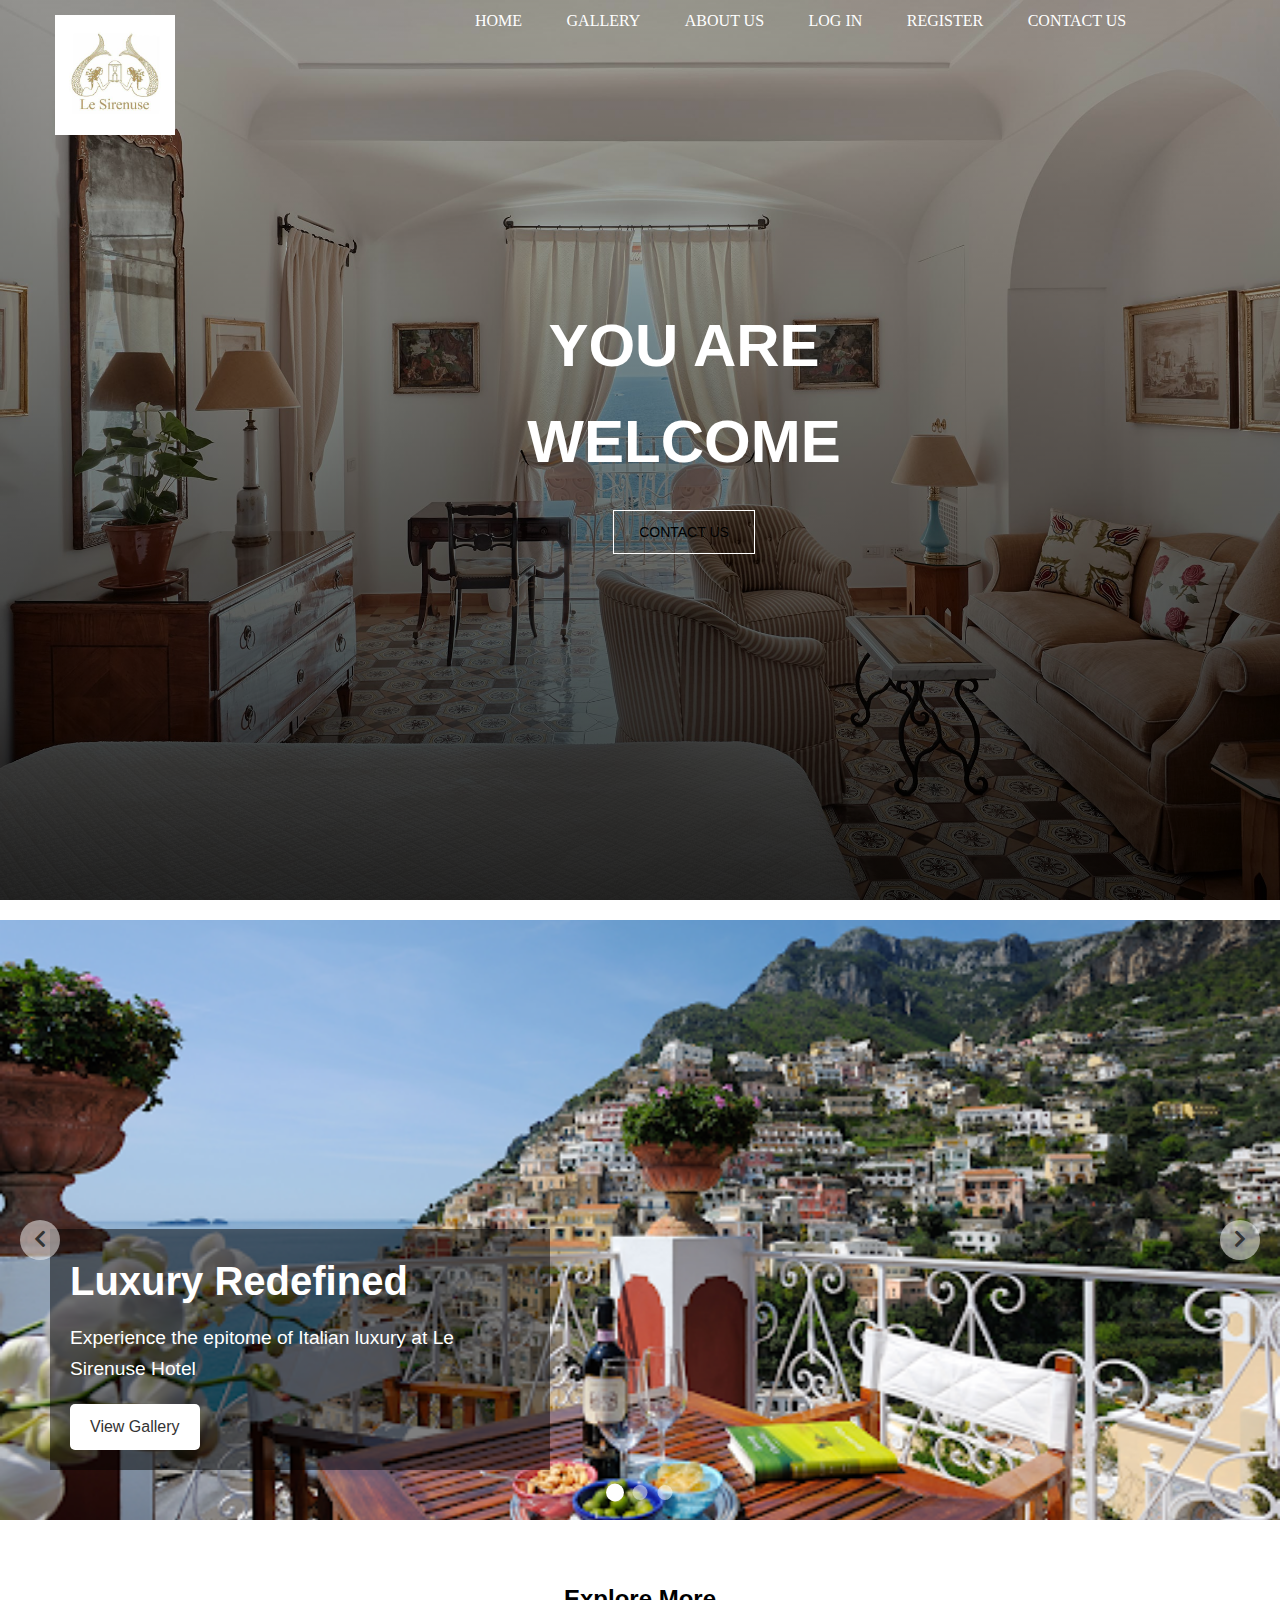
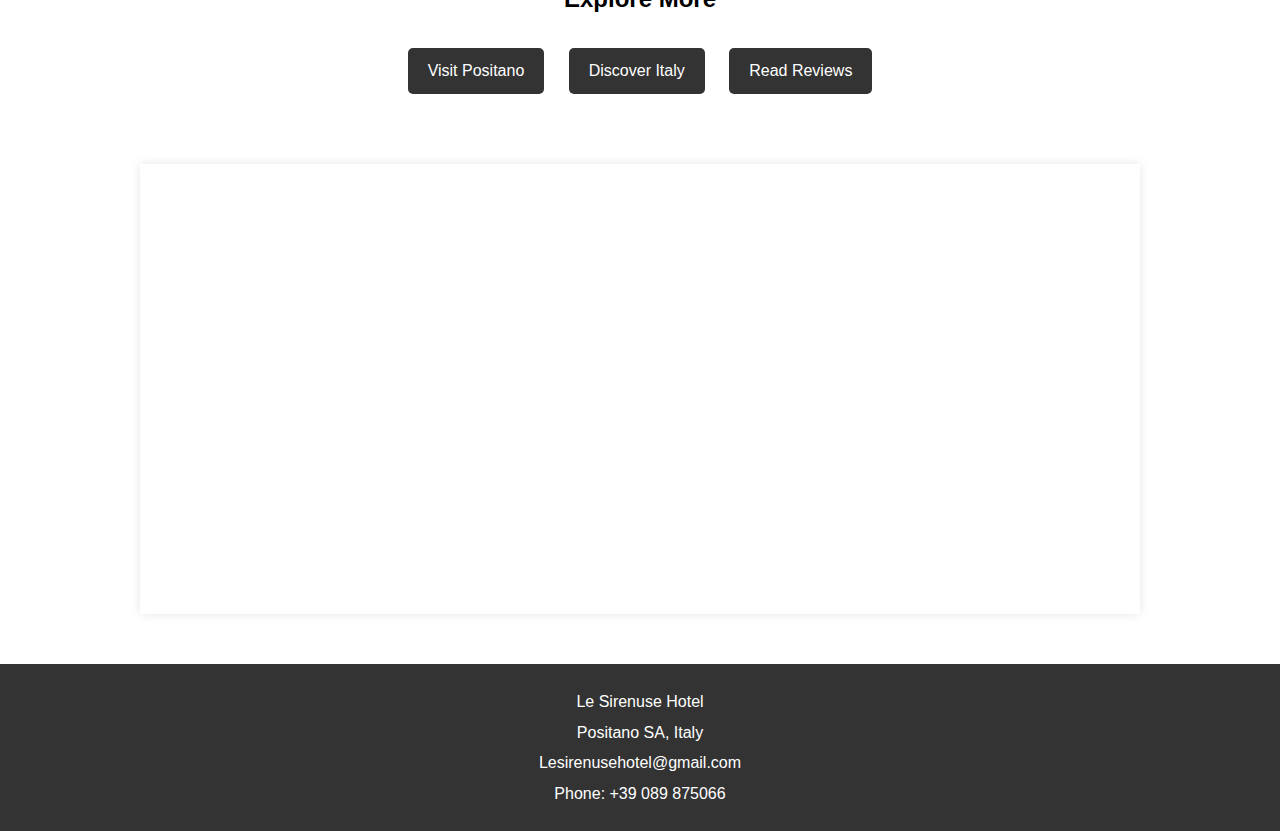
<file: Le Sirenuse Hotel/index.html>
<!DOCTYPE html>
<html>
<head>
	<title>Home Page</title>
	<link rel="stylesheet" type="text/css" href="css/style.css">
	<link rel="stylesheet" href="https://cdnjs.cloudflare.com/ajax/libs/font-awesome/5.15.3/css/all.min.css">
</head>
<body>     
<header>
    <div class="wrapper">
        <div class="logo">
            <img src="images/logo.png" alt="">
        </div>
        
        <ul class="nav-area">
            <li><a href="#">Home</a></li>
            <li><a href="gallery.html">Gallery</a></li>
            <li><a href="aboutus.html">About us</a></li>
            <li><a href="login.html">Log in</a></li>
            <li><a href="register.html">Register</a></li>
            <li><a href="contact.html">Contact Us</a></li>
        </ul>
    </div>


<div class="welcome-text">
    <h1>You Are Welcome</h1>
    <p><a href="contact.html">Contact US</a></p>
</div>
</header>

<div class="slider">
    <div class="slide active">
        <img src="images/a.jpg" alt="Hotel Exterior">
        <div class="slide-content">
            <h2>Luxury Redefined</h2>
            <p>Experience the epitome of Italian luxury at Le Sirenuse Hotel</p>
            <a href="gallery.html">View Gallery</a>
        </div>
    </div>
    <div class="slide">
        <img src="images/d.jpg" alt="Luxury Room">
        <div class="slide-content">
            <h2>Elegant Accommodations</h2>
            <p>Our rooms offer breathtaking views and unparalleled comfort</p>
            <a href="aboutus.html">Learn More</a>
        </div>
    </div>
    <div class="slide">
        <img src="images/s.jpg" alt="Swimming Pool">
        <div class="slide-content">
            <h2>Unforgettable Experiences</h2>
            <p>Create lasting memories in our world-class facilities</p>
            <a href="contact.html">Book Now</a>
        </div>
    </div>
    
    <div class="slider-controls">
        <button class="prev-slide"><i class="fas fa-chevron-left"></i></button>
        <button class="next-slide"><i class="fas fa-chevron-right"></i></button>
    </div>
    
    <div class="slider-nav">
        <button class="active"></button>
        <button></button>
        <button></button>
    </div>
</div>

<div class="external-links">
    <h2>Explore More</h2>
    <a href="https://www.positano.com" target="_blank">Visit Positano</a>
    <a href="https://www.italia.it/en" target="_blank">Discover Italy</a>
    <a href="https://www.tripadvisor.com/Hotel_Review-g194862-d195202-Reviews-Le_Sirenuse-Positano_Amalfi_Coast_Campania.html" target="_blank">Read Reviews</a>
</div>


<div class="map-container">
    <iframe src="https://www.google.com/maps/embed?pb=!1m14!1m8!1m3!1d12112.1836016026!2d14.4875927!3d40.6288697!3m2!1i1024!2i768!4f13.1!3m3!1m2!1s0x0%3A0xa86b9262929ea12!2sLe%20Sirenuse!5e0!3m2!1sen!2snp!4v1628563063760!5m2!1sen!2snp" width="1000" height="450" allowfullscreen="" loading="lazy"></iframe>
</div>

<footer>
    <p>Le Sirenuse Hotel</p>
    <p>Positano SA, Italy</p>
    <p>Lesirenusehotel@gmail.com</p>
    <p>Phone: ‪+39 089 875066‬</p>
</footer>

<script>
    let currentSlide = 0;
    const slides = document.querySelectorAll('.slide');
    const buttons = document.querySelectorAll('.slider-nav button');
    const prevButton = document.querySelector('.prev-slide');
    const nextButton = document.querySelector('.next-slide');

    function showSlide(index) {
        slides.forEach(slide => slide.classList.remove('active'));
        buttons.forEach(button => button.classList.remove('active'));
        
        slides[index].classList.add('active');
        buttons[index].classList.add('active');
    }

    function nextSlide() {
        currentSlide = (currentSlide + 1) % slides.length;
        showSlide(currentSlide);
    }

    function prevSlide() {
        currentSlide = (currentSlide - 1 + slides.length) % slides.length;
        showSlide(currentSlide);
    }

    // Change slide every 5 seconds
    let slideInterval = setInterval(nextSlide, 5000);

    // Add click handlers for navigation buttons
    buttons.forEach((button, index) => {
        button.addEventListener('click', () => {
            currentSlide = index;
            showSlide(currentSlide);
            clearInterval(slideInterval);
            slideInterval = setInterval(nextSlide, 5000);
        });
    });

    // Add click handlers for prev/next buttons
    prevButton.addEventListener('click', () => {
        prevSlide();
        clearInterval(slideInterval);
        slideInterval = setInterval(nextSlide, 5000);
    });

    nextButton.addEventListener('click', () => {
        nextSlide();
        clearInterval(slideInterval);
        slideInterval = setInterval(nextSlide, 5000);
    });
</script>

</body>
</html>
</file>
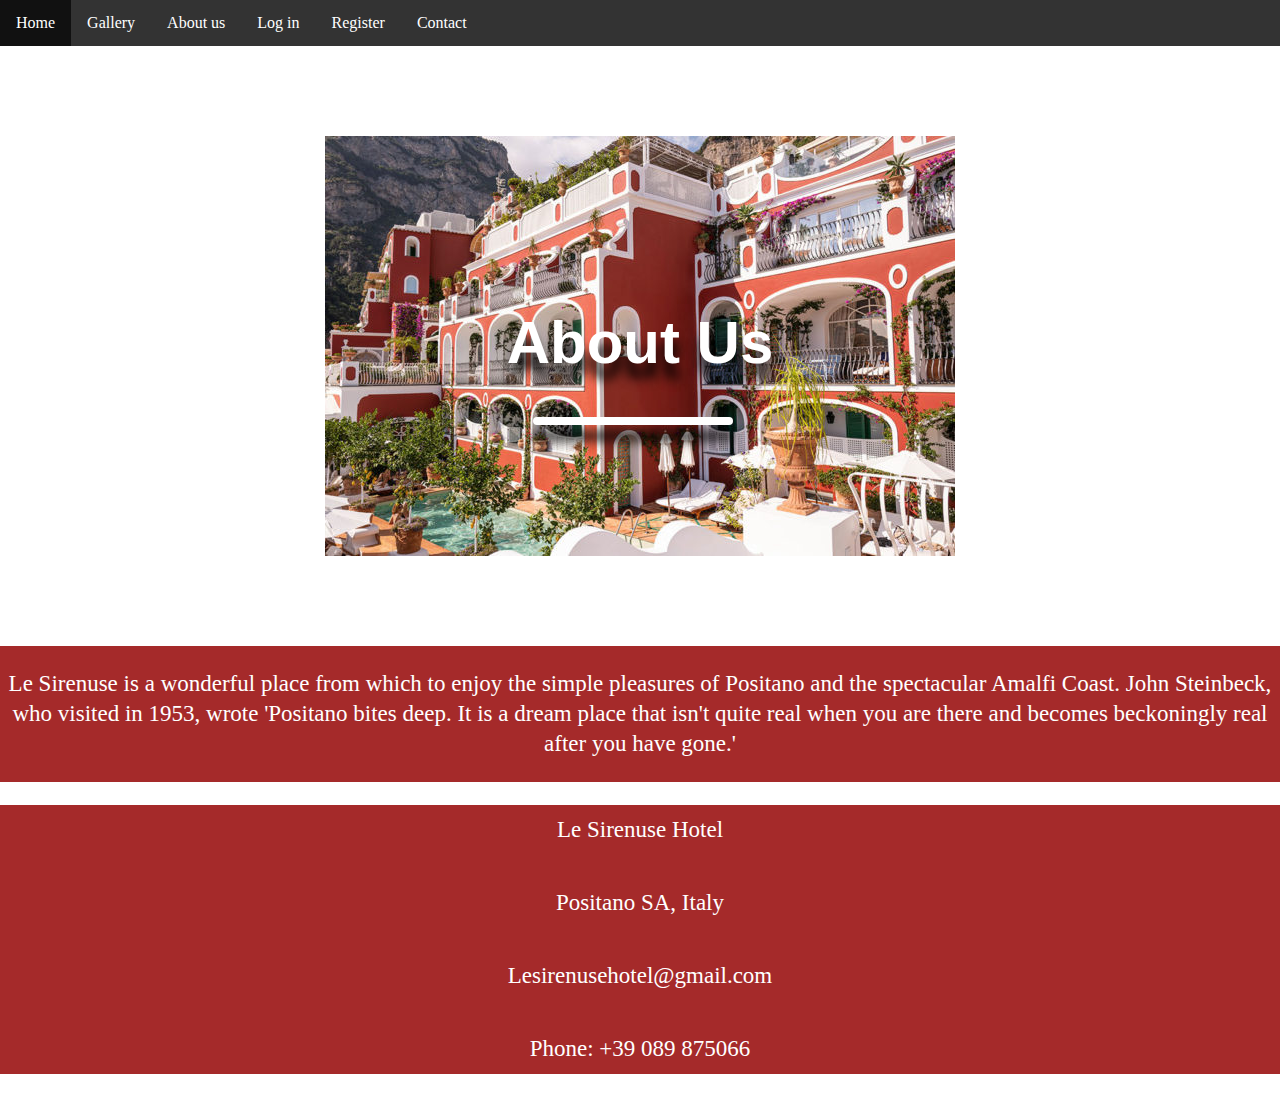
<file: Le Sirenuse Hotel/aboutus.html>
<!DOCTYPE html>
<html>
<head>
  <title>About us</title>
  <link rel="stylesheet" type="text/css" href="css/aboutus.css">
</head>
<body>
   <div class="menu">
     <ul>
       <li><a href="index.html">Home</a></li>
       <li><a href="gallery.html">Gallery</a></li>
       <li><a href="aboutus.html">About us</a></li>
       <li><a href="login.html">Log in</a></li>
       <li><a href="register.html">Register</a></li>
       <li><a href="contact.html" style="color:white; text-decoration:none;">Contact</a></li>
   </ul>
    </div>
  <div class="container">

    <div class="about">
      <div class="text">
        <h1>About Us</h1>
        <div class="line"></div>
      </div>

    </div>
    <div class="content">
      <p>Le Sirenuse is a wonderful place from which to enjoy the simple pleasures of Positano and the spectacular Amalfi Coast. John Steinbeck, who visited in 1953, wrote 'Positano bites deep. It is a dream place that isn't quite real when you are there and becomes beckoningly real after you have gone.'

    </p>
    </div>
    </div>
    <footer>
            <p align="center" fontsize="10">Le Sirenuse Hotel</p>
            <p align="center">Positano SA, Italy</p>
            <p align="center">Lesirenusehotel@gmail.com</p>
            <p align="center">Phone: +39 089 875066</p>
        </footer>
</body>
</html>
</file>
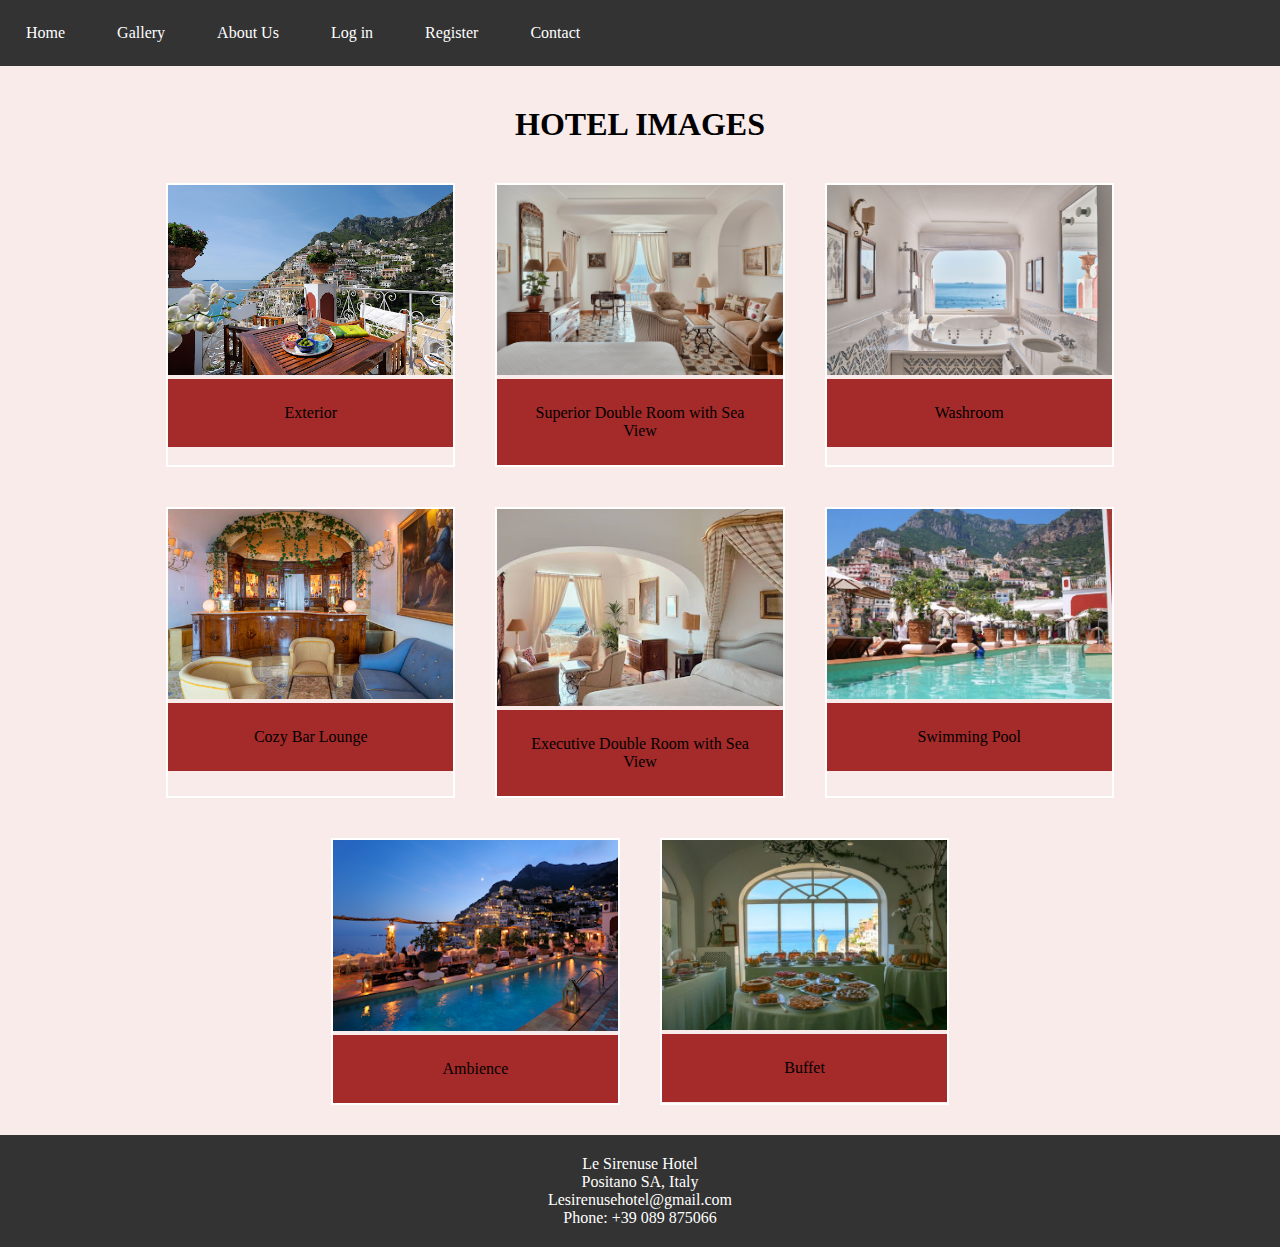
<file: Le Sirenuse Hotel/gallery.html>
<!DOCTYPE html>
<html lang="en">
<head>
  <meta charset="UTF-8">
  <title>Gallery Section</title>
  <link rel="stylesheet" type="text/css" href="css/gallery.css">
</head>
<body>

  <!-- Navigation -->
  <nav>
    <ul style="list-style-type:none; display:flex; gap: 20px; background-color: #333; padding: 10px;">
      <li><a href="index.html" style="color:white; text-decoration:none;">Home</a></li>
      <li><a href="gallery.html" style="color:white; text-decoration:none;">Gallery</a></li>
      <li><a href="aboutus.html" style="color:white; text-decoration:none;">About Us</a></li>
      <li><a href="login.html" style="color:white; text-decoration:none;">Log in</a></li>
      <li><a href="register.html" style="color:white; text-decoration:none;">Register</a></li>
      <li><a href="contact.html" style="color:white; text-decoration:none;">Contact</a></li>
    </ul>
  </nav>

  <h1 style="text-align: center; margin-top: 30px;">HOTEL IMAGES</h1>

  <!-- Gallery Section -->
  <div class="gallery-container" style="display: flex; flex-wrap: wrap; justify-content: center; gap: 20px; padding: 20px;">
    <div class="gallery">
      <a href="images/a.jpg" target="_blank"><img src="images/a.jpg" alt="Exterior"></a>
      <div class="des">Exterior</div>
    </div>
    <div class="gallery">
      <a href="images/d.jpg" target="_blank"><img src="images/d.jpg" alt="Sea View Room"></a>
      <div class="des">Superior Double Room with Sea View</div>
    </div>
    <div class="gallery">
      <a href="images/bathrooms.jpg" target="_blank"><img src="images/bathrooms.jpg" alt="Washroom"></a>
      <div class="des">Washroom</div>
    </div>
    <div class="gallery">
      <a href="images/heritage2.jpg" target="_blank"><img src="images/heritage2.jpg" alt="Lounge"></a>
      <div class="des">Cozy Bar Lounge</div>
    </div>
    <div class="gallery">
      <a href="images/u.jpg" target="_blank"><img src="images/u.jpg" alt="Executive Room"></a>
      <div class="des">Executive Double Room with Sea View</div>
    </div>
    <div class="gallery">
      <a href="images/s.jpg" target="_blank"><img src="images/s.jpg" alt="Pool"></a>
      <div class="des">Swimming Pool</div>
    </div>
    <div class="gallery">
      <a href="images/c.jpg" target="_blank"><img src="images/c.jpg" alt="Ambience"></a>
      <div class="des">Ambience</div>
    </div>
    <div class="gallery">
      <a href="images/I.jpg" target="_blank"><img src="images/I.jpg" alt="Buffet"></a>
      <div class="des">Buffet</div>
    </div>
  </div>

  <!-- Footer -->
  <footer style="background-color: #333; color: white; padding: 20px; text-align: center;">
    <p>Le Sirenuse Hotel</p>
    <p>Positano SA, Italy</p>
    <p>Lesirenusehotel@gmail.com</p>
    <p>Phone: +39 089 875066</p>
  </footer>

</body>
</html>
</file>
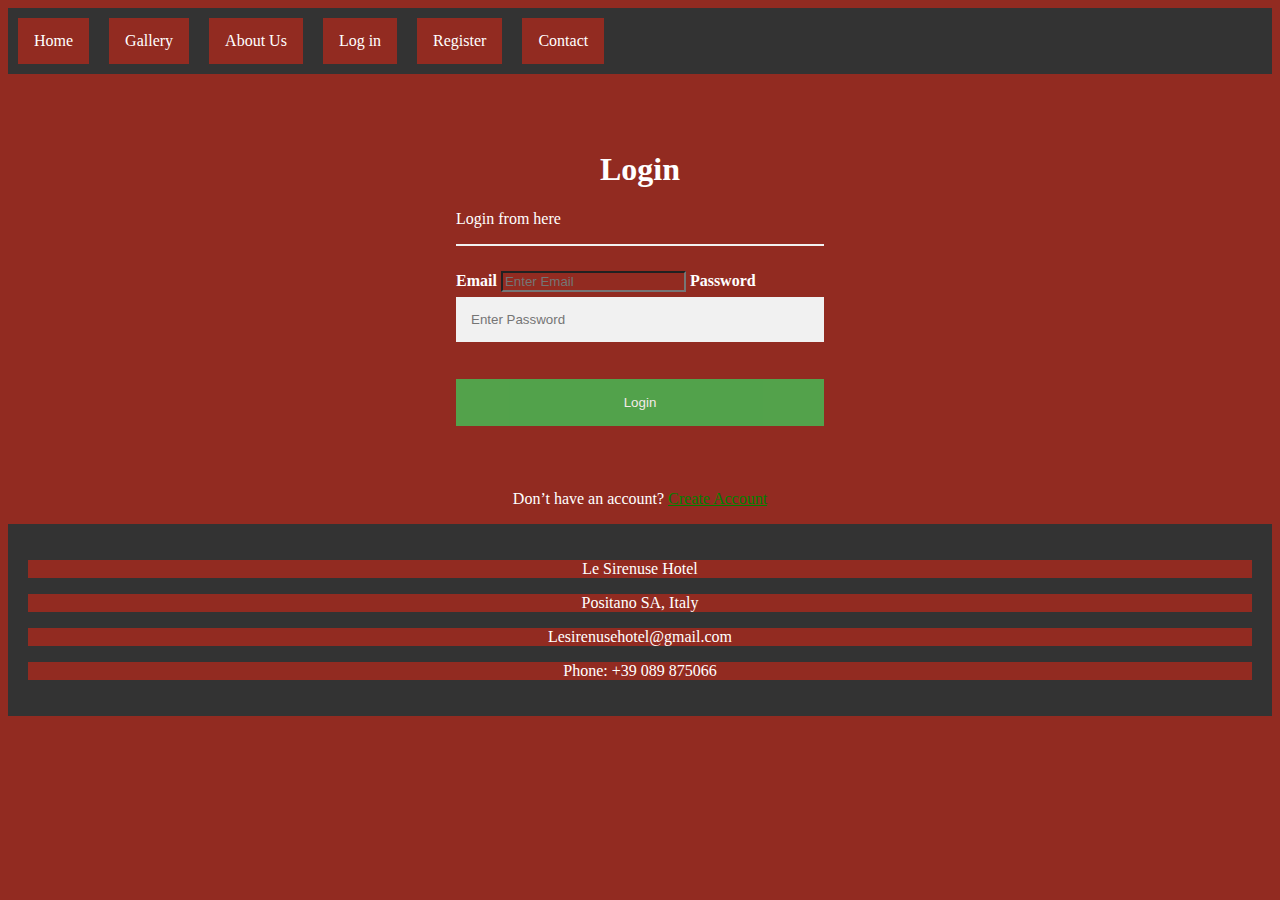
<file: Le Sirenuse Hotel/login.html>
<!DOCTYPE html>
<html lang="en">
<head>
  <meta charset="UTF-8">
  <title>Login</title>
  <link rel="stylesheet" type="text/css" href="css/login.css">
</head>
<body>

  <!-- Navigation -->
  <nav>
    <ul style="list-style-type: none; display: flex; gap: 20px; background-color: #333; padding: 10px;">
      <li><a href="index.html" style="color: white; text-decoration: none;">Home</a></li>
      <li><a href="gallery.html" style="color: white; text-decoration: none;">Gallery</a></li>
      <li><a href="aboutus.html" style="color: white; text-decoration: none;">About Us</a></li>
      <li><a href="login.html" style="color: white; text-decoration: none;">Log in</a></li>
      <li><a href="register.html" style="color: white; text-decoration: none;">Register</a></li>
      <li><a href="contact.html" style="color: white; text-decoration: none;">Contact</a></li>
    </ul>
  </nav>

  <!-- Login Form -->
  <div class="container" style="max-width: 400px; margin: 40px auto;">
    <h1>Login</h1>
    <p>Login from here</p>
    <hr>

    <form action="#" method="post">
      <label for="email"><b>Email</b></label>
      <input type="email" placeholder="Enter Email" name="email" id="email" required>

      <label for="psw"><b>Password</b></label>
      <input type="password" placeholder="Enter Password" name="psw" id="psw" required>

      <button type="submit" class="login" style="margin-top: 15px;">Login</button>
    </form>
  </div>

  <div class="signup" style="text-align: center; margin-top: 20px;">
    <p>Don’t have an account? <a href="register.html">Create Account</a></p>
  </div>

  <!-- Footer -->
  <footer style="background-color: #333; color: white; padding: 20px; text-align: center;">
    <p>Le Sirenuse Hotel</p>
    <p>Positano SA, Italy</p>
    <p>Lesirenusehotel@gmail.com</p>
    <p>Phone: +39 089 875066</p>
  </footer>

</body>
</html>
</file>
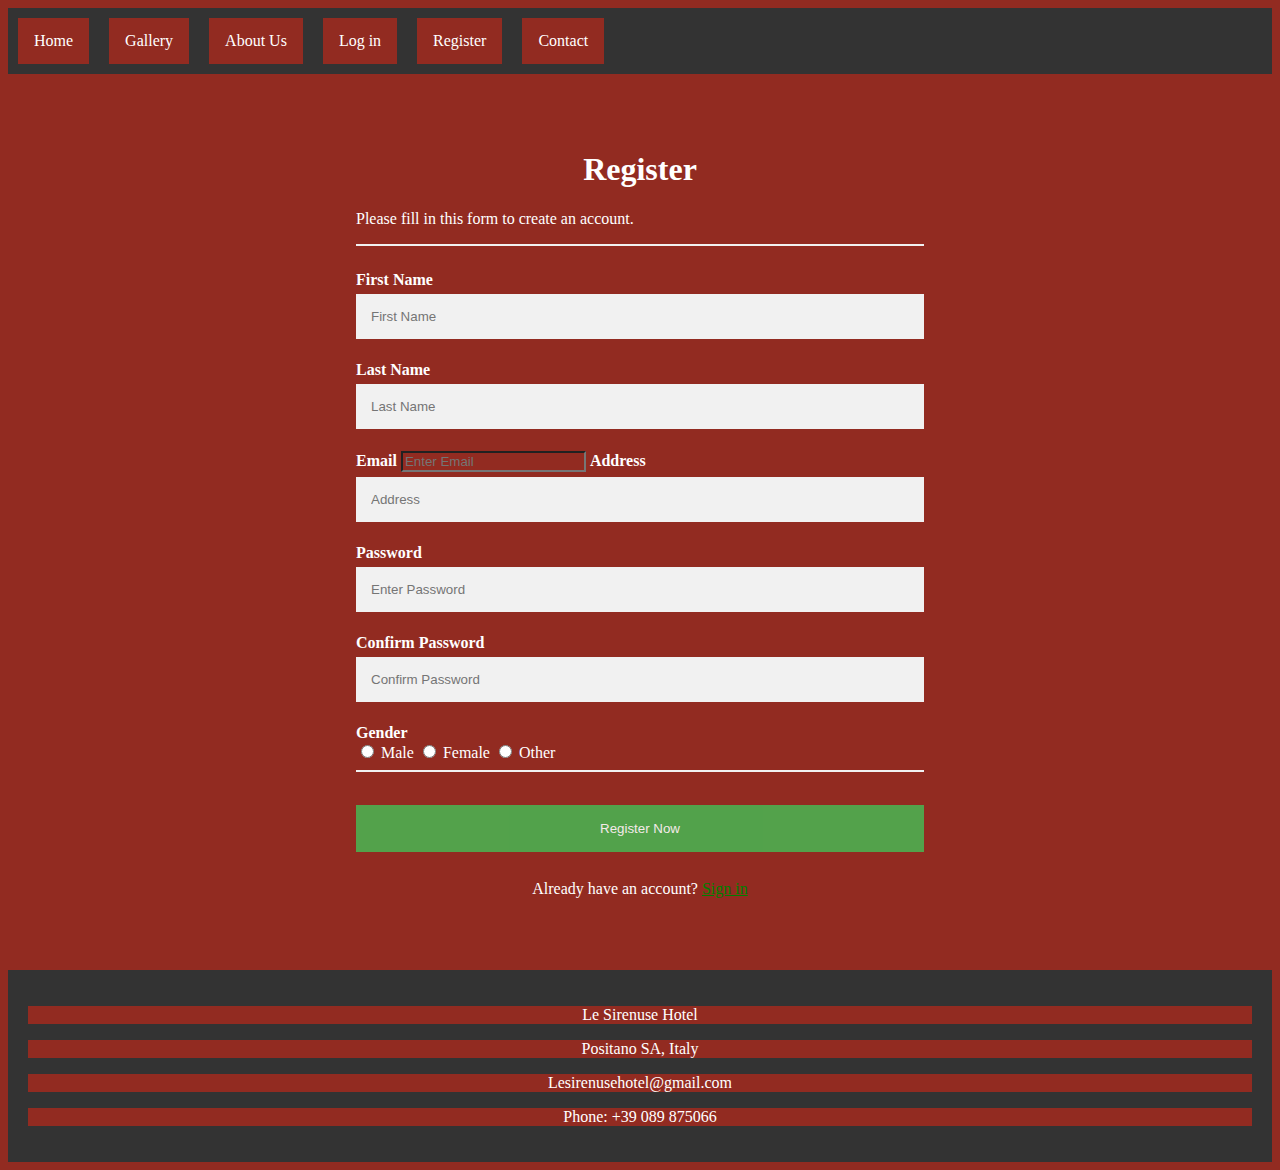
<file: Le Sirenuse Hotel/register.html>
<!DOCTYPE html>
<html lang="en">
<head>
  <meta charset="UTF-8">
  <title>Registration</title>
  <link rel="stylesheet" type="text/css" href="css/register.css">
</head>
<body>

  <!-- Navigation -->
  <nav>
    <ul style="list-style-type: none; display: flex; gap: 20px; background-color: #333; padding: 10px;">
      <li><a href="index.html" style="color: white; text-decoration: none;">Home</a></li>
      <li><a href="gallery.html" style="color: white; text-decoration: none;">Gallery</a></li>
      <li><a href="aboutus.html" style="color: white; text-decoration: none;">About Us</a></li>
      <li><a href="login.html" style="color: white; text-decoration: none;">Log in</a></li>
      <li><a href="register.html" style="color: white; text-decoration: none;">Register</a></li>
      <li><a href="contact.html" style="color: white; text-decoration: none;">Contact</a></li>
    </ul>
  </nav>

  <!-- Registration Form -->
  <div class="container" style="max-width: 600px; margin: 40px auto;">
    <h1>Register</h1>
    <p>Please fill in this form to create an account.</p>
    <hr>

    <form action="#" method="post">
      <label for="f-name"><b>First Name</b></label>
      <input type="text" placeholder="First Name" name="f-name" id="f-name" required>

      <label for="l-name"><b>Last Name</b></label>
      <input type="text" placeholder="Last Name" name="l-name" id="l-name" required>

      <label for="email"><b>Email</b></label>
      <input type="email" placeholder="Enter Email" name="email" id="email" required>

      <label for="address"><b>Address</b></label>
      <input type="text" placeholder="Address" name="address" id="address" required>

      <label for="pswd"><b>Password</b></label>
      <input type="password" placeholder="Enter Password" name="pswd" id="pswd" required>

      <label for="pswd-repeat"><b>Confirm Password</b></label>
      <input type="password" placeholder="Confirm Password" name="pswd-repeat" id="pswd-repeat" required>

      <label><b>Gender</b></label><br>
      <input type="radio" id="male" name="gender" value="male" required>
      <label for="male">Male</label>
      <input type="radio" id="female" name="gender" value="female">
      <label for="female">Female</label>
      <input type="radio" id="other" name="gender" value="other">
      <label for="other">Other</label>

      <hr>
      <button type="submit" class="register">Register Now</button>
    </form>

    <div class="signin" style="margin-top: 20px;">
      <p>Already have an account? <a href="login.html">Sign in</a></p>
    </div>
  </div>

  <!-- Footer -->
  <footer style="background-color: #333; color: white; padding: 20px; text-align: center;">
    <p>Le Sirenuse Hotel</p>
    <p>Positano SA, Italy</p>
    <p>Lesirenusehotel@gmail.com</p>
    <p>Phone: +39 089 875066</p>
  </footer>

</body>
</html>
</file>
<file: Le Sirenuse Hotel/css/style.css>
/* Global Styles */
*{
    margin: 0;
    padding: 0;
    box-sizing: border-box;
}
body{
    font-family: 'Lato', sans-serif;
    height: 100%;
    line-height: 1.6;
}
.wrapper{
    width: 1170px;
    margin: auto;
}
header{
    background: linear-gradient(rgba(0,0,0,0.2),rgba(0,0,0,0.8)),url("../images/d.jpg");
    height: 100vh;
    background-repeat: no-repeat;
    -webkit-background-size: cover;
    background-size: cover;
    background-position: center center;
    position: relative;
}
.nav-area{
    display: flex;
    flex-direction: column;
    line-height: 2.60;
    margin-top: -2px;
    float: top right;
    display: inline;
    list-style: none;
    margin-top: 30px;
}
.nav-area li{
    display: inline-block;
}
.nav-area li a {
color: #fff;
text-decoration: none;
padding: 5px 20px;
font-family: poppins;
font-size: 16px;
text-transform: uppercase;
}
.nav-area li a:hover{
    background: #fff;
    color: #333;
}

.logo{
    float: left;
}
.logo img{
    width: 30%;
    padding: 15px 0;
}
.welcome-text{
    position: absolute;
    width: 600px;
    height: 300px;
    margin: 20% 30%;
    text-align: center;
}
.welcome-text h1{
    text-align: center;
    color: #fff;
    text-transform: uppercase;
    font-size: 60px;
}
.welcome-text a{
    border: 1px solid #fff;
    padding: 10px 25px;
    text-decoration: none;
    text-transform: uppercase;
    font-size: 14px;
    margin-top: 20px;
    display: inline-block;
    color: #000000;
}
.welcome-text a:hover{
    background: #fff;
    color: #333;
}

/* Slider Styles */
.slider {
    width: 100%;
    height: 600px;
    position: relative;
    overflow: hidden;
    margin-top: 20px;
}

.slide {
    position: absolute;
    width: 100%;
    height: 100%;
    opacity: 0;
    transition: opacity 1s ease-in-out;
}

.slide.active {
    opacity: 1;
}

.slide img {
    width: 100%;
    height: 100%;
    object-fit: cover;
}

.slide-content {
    position: absolute;
    bottom: 50px;
    left: 50px;
    color: white;
    background: rgba(0,0,0,0.5);
    padding: 20px;
    max-width: 500px;
}

.slide-content h2 {
    font-size: 2.5em;
    margin-bottom: 10px;
}

.slide-content p {
    font-size: 1.2em;
    margin-bottom: 20px;
}

.slide-content a {
    display: inline-block;
    padding: 10px 20px;
    background: #fff;
    color: #333;
    text-decoration: none;
    border-radius: 5px;
    transition: all 0.3s ease;
}

.slide-content a:hover {
    background: #333;
    color: #fff;
}

.slider-nav {
    position: absolute;
    bottom: 20px;
    left: 50%;
    transform: translateX(-50%);
    display: flex;
    gap: 10px;
    z-index: 10;
}

.slider-nav button {
    width: 15px;
    height: 15px;
    border-radius: 50%;
    border: none;
    background: rgba(255,255,255,0.5);
    cursor: pointer;
    transition: all 0.3s ease;
}

.slider-nav button.active {
    background: white;
    transform: scale(1.2);
}

.slider-controls {
    position: absolute;
    top: 50%;
    width: 100%;
    display: flex;
    justify-content: space-between;
    padding: 0 20px;
    z-index: 10;
}

.slider-controls button {
    background: rgba(255,255,255,0.5);
    border: none;
    width: 40px;
    height: 40px;
    border-radius: 50%;
    cursor: pointer;
    color: #333;
    font-size: 1.2em;
    transition: all 0.3s ease;
}

.slider-controls button:hover {
    background: white;
}

/* External Links Section */
.external-links {
    margin: 40px auto;
    max-width: 1200px;
    padding: 20px;
    text-align: center;
}

.external-links h2 {
    margin-bottom: 20px;
}

.external-links a {
    display: inline-block;
    margin: 10px;
    padding: 10px 20px;
    background: #333;
    color: white;
    text-decoration: none;
    border-radius: 5px;
    transition: all 0.3s ease;
}

.external-links a:hover {
    background: #555;
}

/* Gallery Styles */
.gallery-container {
    display: flex;
    flex-wrap: wrap;
    justify-content: center;
    gap: 20px;
    padding: 20px;
}

.gallery{
    float: left;
    width: 23%;
    margin: 10px;
    border: 2px solid white;
}
.gallery:hover{
    border: 2px solid black;
}
.gallery img{
    width: 100%;
    height: auto;
}
.des{
    padding: 25px;
    text-align: center;
    background-color: #18cebd;
}

/* Contact Form Styles */
.contact-form {
    max-width: 600px;
    margin: 50px auto;
    padding: 20px;
    background: #f9f9f9;
    border-radius: 5px;
}

.input_field {
    margin-bottom: 15px;
}

.input_field input,
.input_field textarea {
    width: 100%;
    padding: 10px;
    border: 1px solid #ddd;
    border-radius: 4px;
}

.btn input[type="submit"] {
    background: #333;
    color: white;
    padding: 10px 20px;
    border: none;
    border-radius: 4px;
    cursor: pointer;
}

.btn input[type="submit"]:hover {
    background: #555;
}

/* Login and Register Forms */
.auth-form {
    max-width: 400px;
    margin: 50px auto;
    padding: 20px;
    background: #f9f9f9;
    border-radius: 5px;
}

.auth-form input {
    width: 100%;
    padding: 10px;
    margin-bottom: 15px;
    border: 1px solid #ddd;
    border-radius: 4px;
}

/* Footer */
footer {
    background-color: #333;
    color: white;
    padding: 20px;
    text-align: center;
    margin-top: 50px;
}

footer p {
    margin: 5px 0;
}

/* Responsive Design */
@media (max-width:600px){
    .wrapper {
width: 100%;
}
.logo {
float: none;
width: 50%;
text-align: center;
margin: auto;
}
img {
width: 100%;
height: 100%;
}
.nav-area {
float: none;
margin-top: 0;
text-align: center;
}
    .nav-area li a {
padding: 5px;
font-size: 11px;
}
.nav-area {
text-align: center;
}
    .welcome-text {
width: 100%;
height: auto;
margin: 30% 0;
}
    .welcome-text h1 {
font-size: 30px;
}h1{
    color: white;
    text-align: center;
    padding: 10px;
}
.gallery {
    width: 100%;
}

.slide-content {
    left: 20px;
    right: 20px;
    max-width: none;
}

.slide-content h2 {
    font-size: 1.8em;
}

.slide-content p {
    font-size: 1em;
}
}
.container {
    max-width: 1200px;
    margin: 0 auto;
    padding: 20px;
  }

/* Map Styles */
.map-container {
    display: flex;
    justify-content: center;
    margin: 40px 0;
    padding: 0 20px;
}

.map-container iframe {
    max-width: 100%;
    border: none;
    box-shadow: 0 0 10px rgba(0,0,0,0.1);
}
</file>
<file: Le Sirenuse Hotel/css/aboutus.css>
body{
	margin: 0;
	padding: 0;
}
.container{
	width:100%;
	height:auto;
	display: flex;
	align-items: flex-start;
	flex-wrap: wrap;
}
.about{
	width:100%;
	height: 600px;
	background-image: url("../images/apr.jpg");
	background-position: center;
	background-repeat: no-repeat;
	display: flex;
	align-items: center;
	justify-content: center;
	flex-wrap: wrap;
}
.text{
	font-size: 30px;
	color:#fff;
	font-family: sans-serif;
	text-shadow: 0px 15px 12px #000;
}
.line{
	width:200px;
	height: 8px;
	background-color: white;
	display: block;
	position: relative;
	border-radius: 5px;
	left:10%;
	box-shadow: 0px 15px 12px 0px #000;
}
.content{
	width:100%;
	height:auto;
	background-color: brown;
	font-size: 23px;
	font-family: audiowide;
	color: white;
	line-height: 30px;
	text-align: center;
}
.logo{
	float: left;

}
.logo img{
    width: 30%;
    padding: 15px 0;
}
b{
	font-size: 50px;
	color:#000;
	font-weight: 500px;
}
footer{
	width:100%;
	height: auto;
	background-color: brown;
	color: white;
	font-size: 23px;
	text-align: center;
	line-height: 50px;
}
ul {
  list-style-type: none;
  margin: 0;
  padding: 0;
  overflow: hidden;
  background-color: #333;
}

li {
  float: left;
}

li a {
  display: block;
  color: white;
  text-align: center;
  padding: 14px 16px;
  text-decoration: none;
}

li a:hover {
  background-color: #111;
}
</file>
<file: Le Sirenuse Hotel/css/gallery.css>
*{
	margin: 0;
	padding: 0;

}
body{
  background-color: #f9ebea; 
}
h1{
	color: black;
	text-align: center;
	padding: 10px;
}
.gallery{
	float: left;
	width: 23%;
	margin: 10px;
	border: 2px solid white;
}
.gallery:hover{
	border: 2px solid black;
}
img{
	width: 100%;
	height: auto;
}
.des{
	padding: 25px;
	text-align: center;
	background-color: brown;
}
ul {
  list-style-type: none;
  margin: 0;
  padding: 0;
  overflow: hidden;
  background-color: white;
}

li {
  float: left;
}

li a {
  display: block;
  color: white;
  text-align: center;
  padding: 14px 16px;
  text-decoration: none;
}

li a:hover {
  background-color: white;
}ul {
  list-style-type: none;
  margin: 0;
  padding: 0;
  overflow: hidden;
  background-color: #333;
}

li {
  float: left;
}

li a {
  display: block;
  color: white;
  text-align: center;
  padding: 14px 16px;
  text-decoration: none;
}

li a:hover {
  background-color: #111;
}
.kritesh{
  text-align: center;
}
</file>
<file: Le Sirenuse Hotel/css/login.css>
* {
  box-sizing: border-box;
   background-color: #922b21;
   color: white;

}

/* Add padding to containers */
.container {
  padding: 16px;
}
h1{
  text-align: center;
}

/* Full-width input fields */
input[type=text], input[type=password] {
  width: 100%;
  padding: 15px;
  margin: 5px 0 22px 0;
  display: inline-block;
  border: none;
  background: #f1f1f1;
  color: orange;
}

input[type=text]:focus, input[type=password]:focus {
  background-color: #ddd;
  outline: none;
}

/* Overwrite default styles of hr */
hr {
  border: 1px solid #f1f1f1;
  margin-bottom: 25px;
}

/* Set a style for the submit/register button */
.login {
  background-color: #4CAF50;
  color: white;
  padding: 16px 20px;
  margin: 8px 0;
  border: none;
  cursor: pointer;
  width: 100%;
  opacity: 0.9;
}

.login:hover {
  opacity:1;
}

/* Add a blue text color to links */
a {
  color: green;
}

/* Set a grey background color and center the text of the "sign in" section */
.signup {
  background-color: #f1f1f1;
  text-align: center;
}
ul {
  list-style-type: none;
  margin: 0;
  padding: 0;
  overflow: hidden;
  background-color: #333;
}

li {
  float: left;
}

li a {
  display: block;
  color: white;
  text-align: center;
  padding: 14px 16px;
  text-decoration: none;
}

li a:hover {
  background-color: #111;
}
</file>
<file: Le Sirenuse Hotel/css/register.css>
* {
  box-sizing: border-box;
   background-color: #922b21;
   color: white;
}

/* Add padding to containers */
.container {
  padding: 16px;
}
h1{
  text-align: center;
}
/* Full-width input fields */
input[type=text], input[type=password] {
  width: 100%;
  padding: 15px;
  margin: 5px 0 22px 0;
  display: inline-block;
  border: none;
  background: #f1f1f1;
  color: orange;
}

input[type=text]:focus, input[type=password]:focus {
  background-color: #ddd;
  outline: none;
}

/* Overwrite default styles of hr */
hr {
  border: 1px solid #f1f1f1;
  margin-bottom: 25px;
}

/* Set a style for the submit/register button */
.register {
  background-color: #4CAF50;
  color: white;
  padding: 16px 20px;
  margin: 8px 0;
  border: none;
  cursor: pointer;
  width: 100%;
  opacity: 0.9;
}

.register:hover {
  opacity:1;
}

/* Add a blue text color to links */
a {
  color: green;
}

/* Set a grey background color and center the text of the "sign in" section */
.signin {
  background-color: #f1f1f1;
  text-align: center;
}
ul {
  list-style-type: none;
  margin: 0;
  padding: 0;
  overflow: hidden;
  background-color: #333;
}

li {
  float: left;
}

li a {
  display: block;
  color: white;
  text-align: center;
  padding: 14px 16px;
  text-decoration: none;
}

li a:hover {
  background-color: #111;
}
</file>
